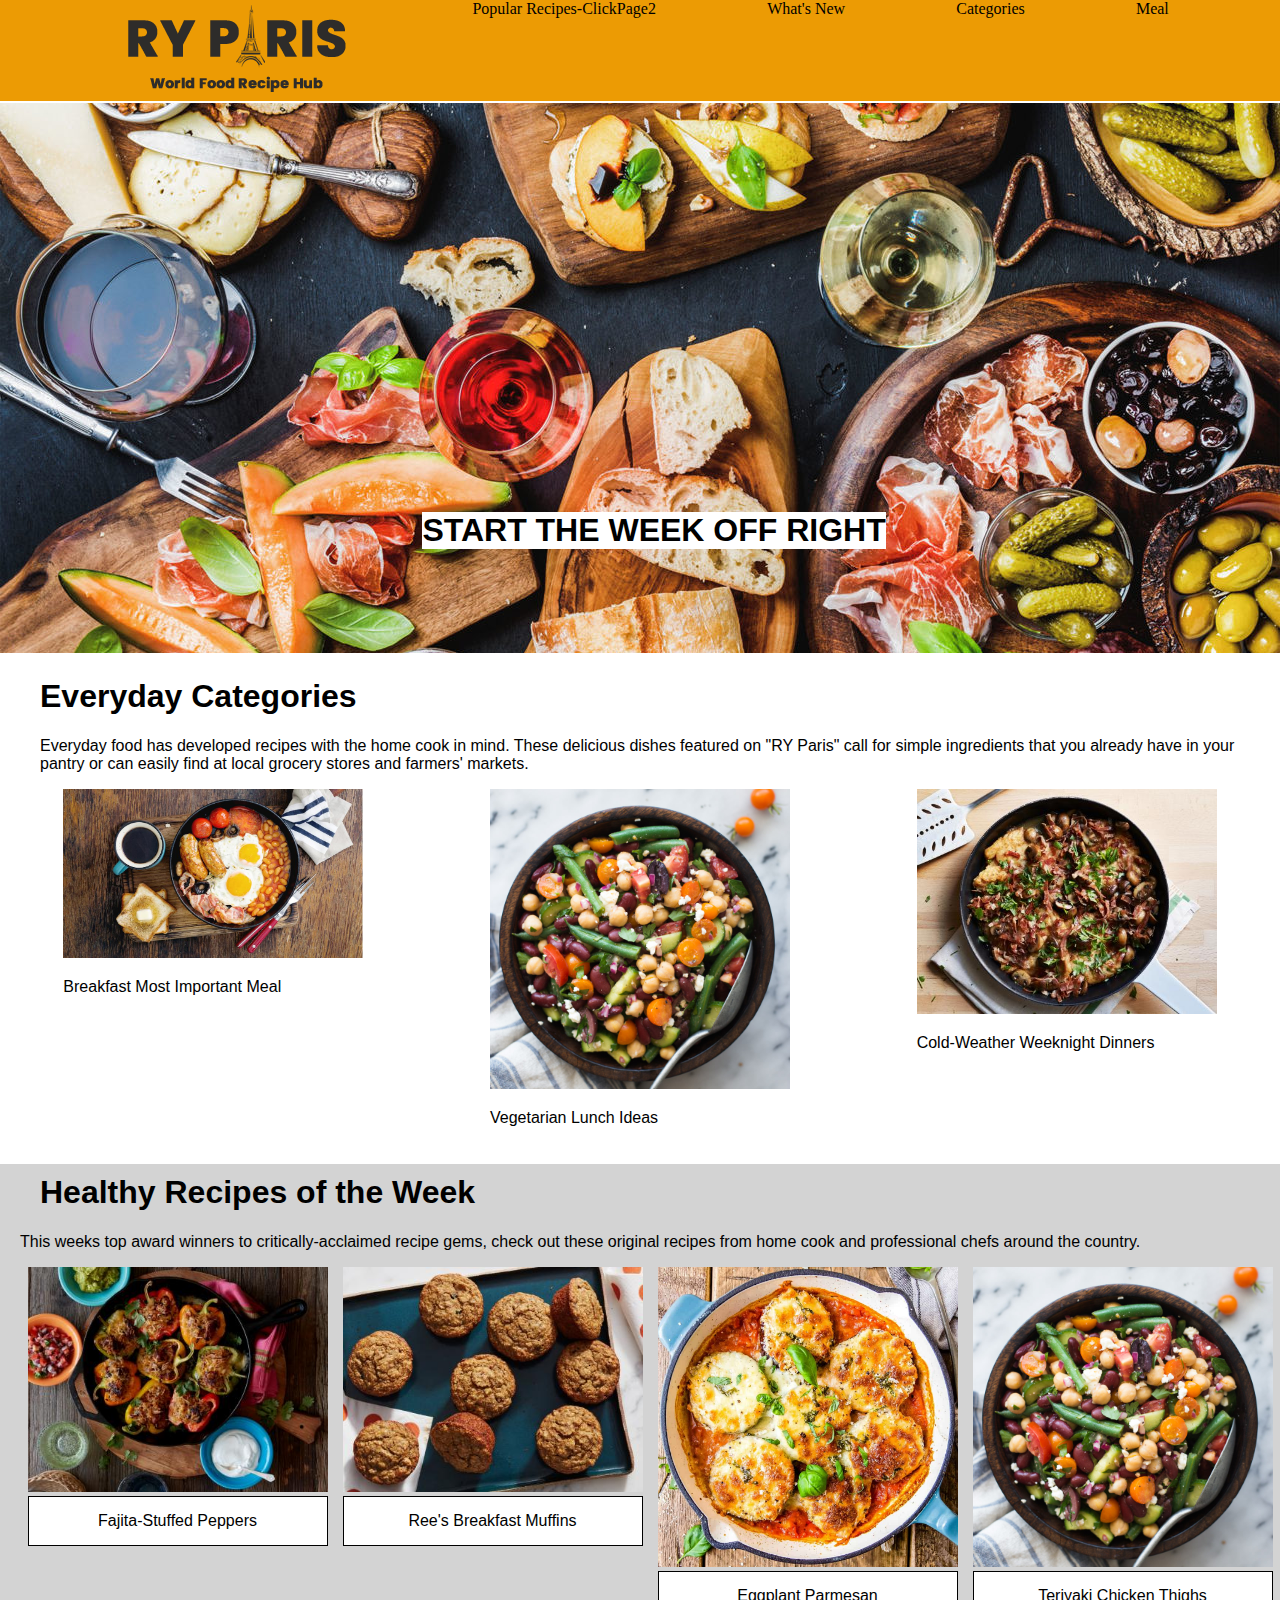
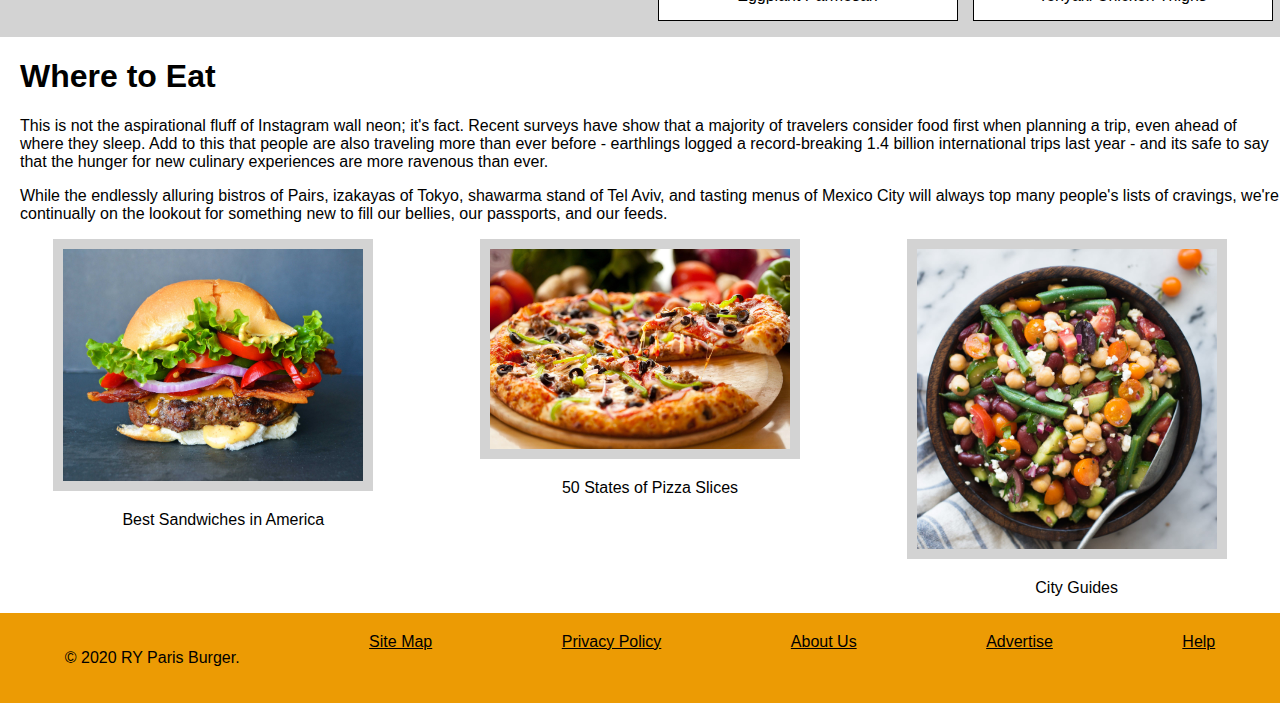
<file: index.html>
<!DOCTYPE html>
<html lang="en">
<head>
    <meta charset="UTF-8">
    <meta name="viewport" content="width=device-width, initial-scale=1.0">
    <link rel="stylesheet" type="text/css" href="style.css">
    <title>Project3RYParisBurger</title>
</head>
<body>
    <div class="topnavbar">
        <img src="images/ryparis-logo.png" alt="logo" class="logo">
        <a href="recipe.html">Popular Recipes-ClickPage2</a>
        <a href="#">What's New</a>
        <a href="#">Categories</a>
        <a href="#">Meal</a>
    </div>
    <div class="maincontainer">

        <div class="container1">
        <img class="firstImage" src="images/hero-image.jpg" alt="wine">
        <h1 class="heading1">START THE WEEK OFF RIGHT</h1>
    </div>
    <div class="textCategories">
    <h1 class="heading2">Everyday Categories</h1>
    <p class="text1">Everyday food has developed recipes with the home cook in mind. 
    These delicious dishes featured on "RY Paris" call for simple ingredients
    that you already have in your pantry or can easily find at local grocery stores and farmers' markets.
    </p>
</div>

<div class="container2">
<div class="breakfastImage">
    <img src="images/breakfast-ideas.jpg" alt="breakfast" class="breakfast" width="300">
    <p>Breakfast Most Important Meal</p>
</div>
<div class="lunchImage">
    <img src="images/vegetarian-ideas.jpg" alt="lunch" class="lunch" width="300">
    <p>Vegetarian Lunch Ideas</p>
    </div>

    <div class="dinnerImage">
        <img src="images/cold-weather-dinners.jpeg" alt="dinner" class="dinner" width="300">
        <p>Cold-Weather Weeknight Dinners </p>
        </div>
    </div>

   

   <div class="container3">
    <div>
        <h1 class="heading3">Healthy Recipes of the Week</h1>
        <p class="text3">This weeks top award winners to critically-acclaimed recipe
            gems, check out these original recipes from home cook and professional
            chefs around the country.
        </p>
    </div>
    
    <div class="images">
    <div class="fajita">
        <img src="images/fajita-peppers.jpeg" alt="healthy" width="300">
        <p class="whiteboxes">Fajita-Stuffed Peppers</p>
    </div>
    <div class="muffins">
        <img src="images/muffins.jpeg" alt="healthy"  width="300">
        <p class="whiteboxes">Ree's Breakfast Muffins</p>
    </div>
    <div class="eggplant">
        <img src="images/eggplant-parmesan.jpg" alt="healthy" width="300">
        <p class="whiteboxes">Eggplant Parmesan</p>
    </div>
    <div class="chicken">
        <img src="images/vegetarian-ideas.jpg" alt="healthy"  width="300">
        <p class="whiteboxes">Teriyaki Chicken Thighs</p>
        </div>
    </div>
</div>

 <div class="container4">
<div >
    <h1 class="heading4">Where to Eat</h1>
    <p class="text4">This is not the aspirational fluff of Instagram wall neon; it's fact.
     Recent surveys have show that a majority of travelers consider food first when planning a trip, 
     even ahead of where they sleep. Add to this that people are also traveling more than ever before
     - earthlings logged a record-breaking 1.4 billion international trips last year
    - and its safe to say that the hunger for new culinary experiences are more ravenous than ever. </p>

    <p class="text4">While the endlessly alluring bistros of Pairs, izakayas of Tokyo,
     shawarma stand of Tel Aviv, and tasting menus of Mexico City 
    will always top many people's lists of cravings, we're continually on the lookout for something 
    new to fill our bellies, our passports, and our feeds.</p>
</div>
<div class="images2">
<div >
<img class="sandwiches" src="images/burger.jpg" alt="where-to-eat"  width="300">
<p class="text4">Best Sandwiches in America</p>
</div>

<div>
<img class="pizza" src="images/pizza.jpeg" alt="where-to-eat"  width="300">
<p class="text4">50 States of Pizza Slices</p>
</div>

<div >
<img class="cityguides" src="images/vegetarian-ideas.jpg" alt="where-to-eat" width="300">
<p class="text4">City Guides</p>
</div>
</div>
</div>

<div>
    <footer class="footer">
        <p>© 2020 RY Paris Burger.</p>
        <a href="#">Site Map</a>
        <a href="#">Privacy Policy</a>
        <a href="#">About Us</a>
       <a href="#">Advertise</a>
        <a href="#">Help</a>
    </footer>
</div>

</div>
</body>
</html>
</file>
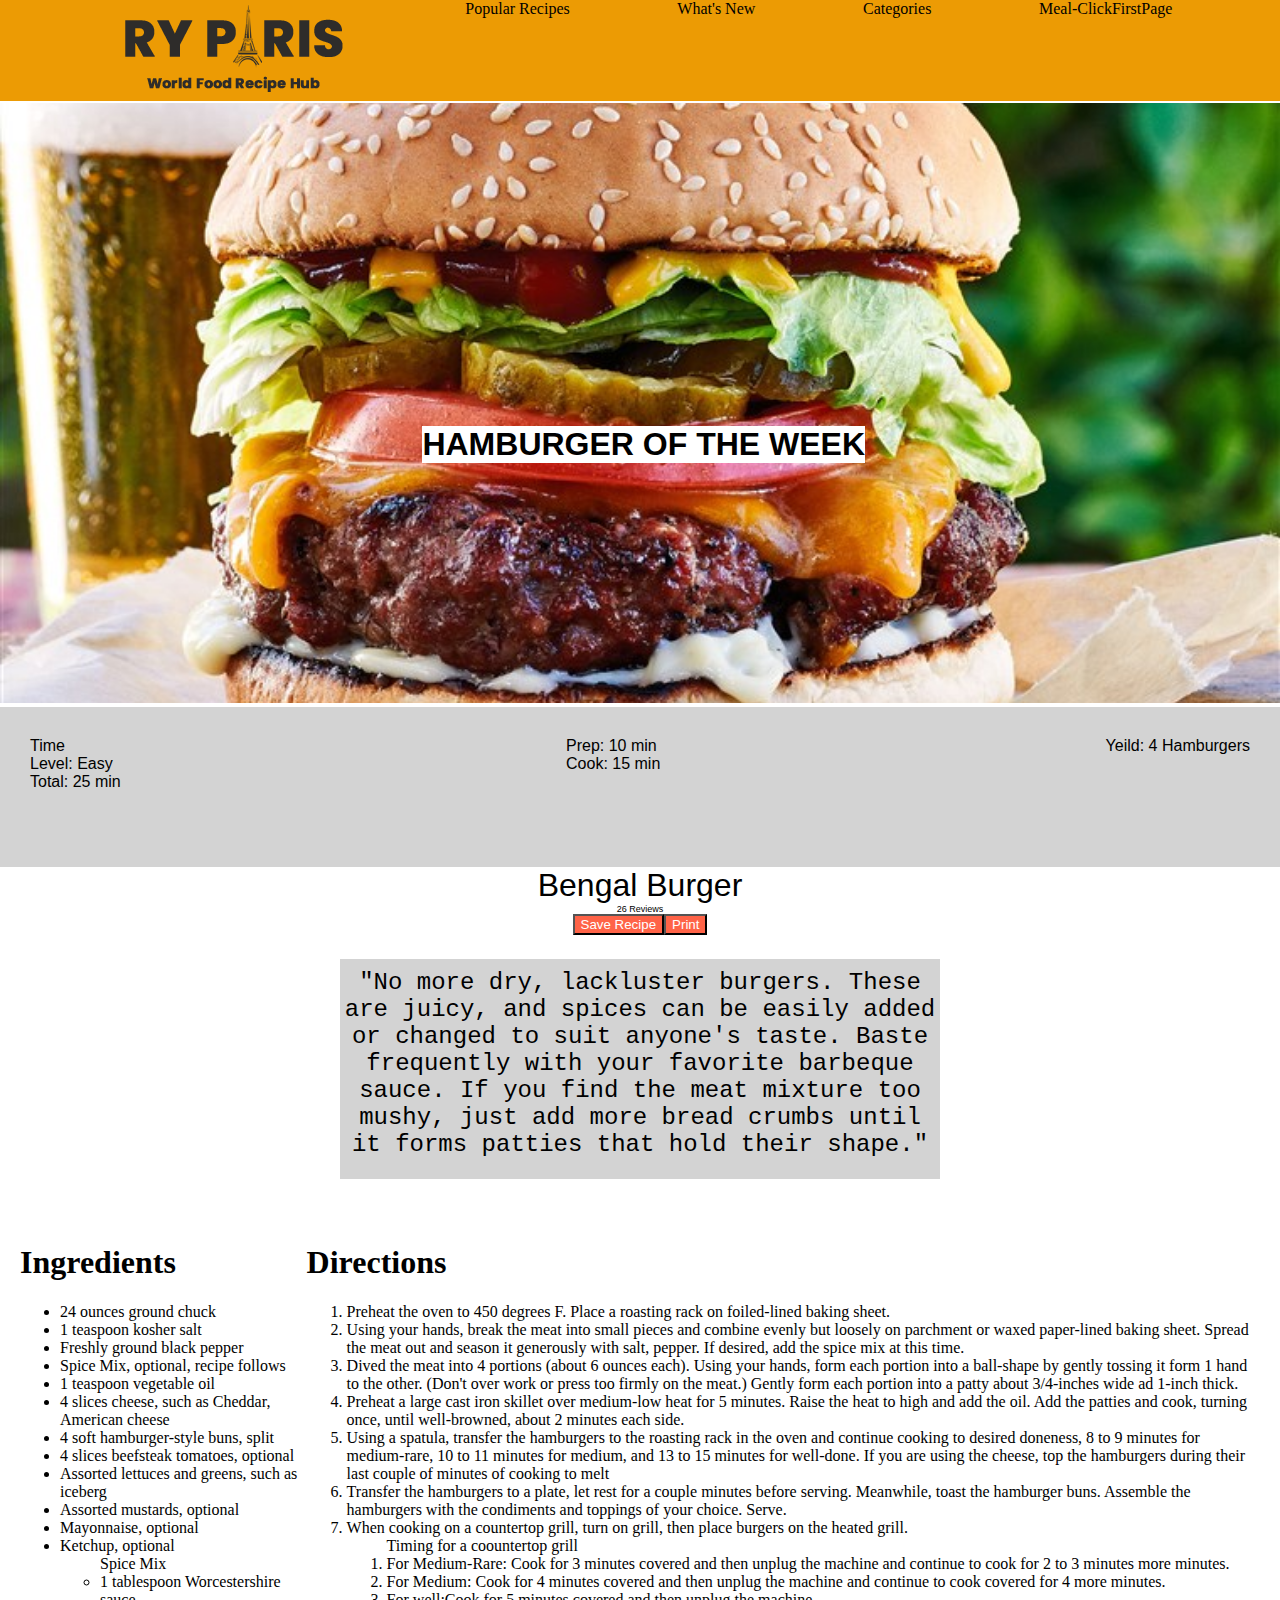
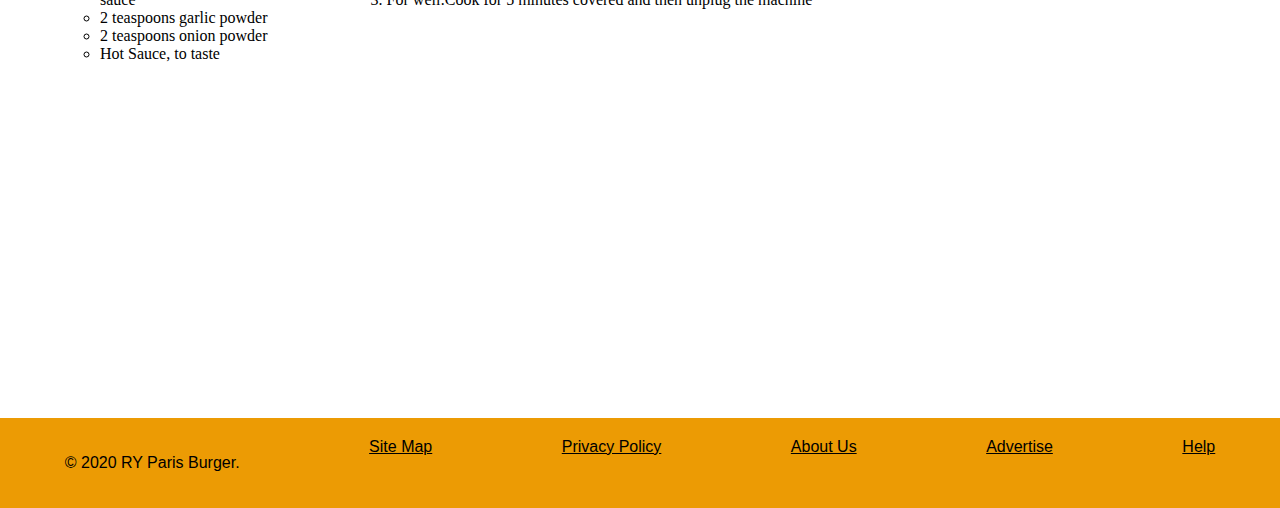
<file: recipe.html>
<!DOCTYPE html>
<html lang="en">
<head>
    <meta charset="UTF-8">
    <meta name="viewport" content="width=device-width, initial-scale=1.0">
    <link rel="stylesheet" type="text/css" href="style.css">
    <title>Document</title>
</head>
<body>
    <div class="newmain">
    <div class="topnavbar">
        <img src="images/ryparis-logo.png" alt="logo" class="logo">
        <a href="index.html">Popular Recipes</a>
        <a href="#">What's New</a>
        <a href="#">Categories</a>
        <a href="index.html">Meal-ClickFirstPage</a>
    </div>
    <div class="container1" >
        <img src="images/bengal-burger.jpg" alt="hamburger" class="hamburger">
        <h1 class="heading">HAMBURGER OF THE WEEK</h1>
    </div>
    <div class="instructions">
        <div class="times">
        <span>Time</span>
        <span>Level: Easy</span>
        <span>Total: 25 min</span>
    </div>
    <div class="times">
        <span>Prep: 10 min</span>
        <span>Cook: 15 min</span>
        </div>
    <div class="times">
        <span>Yeild: 4 Hamburgers</span>
        </div>
    </div>

    <span class="title1">Bengal Burger</span>
    <span class="title2">26 Reviews</span>

    <div class="buttons">
    <button class="button">Save Recipe</button>
    <button class="button">Print</button>
    </div>

    <div class="centerquote">
        <p class="textgrey">"No more dry, lackluster burgers. These are juicy, and spices
            can be easily added or changed to suit anyone's taste.
            Baste frequently with your favorite barbeque sauce. 
            If you find the meat mixture too mushy, just add more bread crumbs 
            until it forms patties that hold their shape."
        </p>
        
    </div>
    <div class="recipecontainer">
<div class="ingredients">
    <h1>Ingredients</h1>
    <ul>
        <li>24 ounces ground chuck</li>
        <li>1 teaspoon kosher salt</li>
        <li>Freshly ground black pepper</li>
        <li>Spice Mix, optional, recipe follows</li>
        <li>1 teaspoon vegetable oil</li>
        <li>4 slices cheese, such as Cheddar, American cheese</li>
        <li>4 soft hamburger-style buns, split</li>
        <li>4 slices beefsteak tomatoes, optional</li>
        <li>Assorted lettuces and greens, such as iceberg</li>
        <li>Assorted mustards, optional</li>
        <li>Mayonnaise, optional</li>
        <li>Ketchup, optional</li>
        <ul>Spice Mix
            <li>1 tablespoon Worcestershire sauce</li>
            <li>2 teaspoons garlic powder</li>
            <li>2 teaspoons onion powder</li>
            <li>Hot Sauce, to taste</li>
        </ul>
    </ul>
</div>
<div class="directions">
    <h1>Directions</h1>
<ol>
    <li>Preheat the oven to 450 degrees F. Place a roasting rack on
        foiled-lined baking sheet.
    </li>
    <li>Using your hands, break the meat into small pieces and combine
        evenly but loosely on parchment or waxed paper-lined baking sheet.
        Spread the meat out and season it generously with salt, pepper.
        If desired, add the spice mix at this time. 
    </li>
    <li>Dived the meat into 4 portions (about 6 ounces each). Using your
        hands, form each portion into a ball-shape by gently tossing it form
        1 hand to the other. (Don't over work or press too firmly on the meat.)
        Gently form each portion into a patty about 3/4-inches wide ad 1-inch thick.
    </li>
    <li>Preheat a large cast iron skillet over medium-low heat for 5 minutes.
        Raise the heat to high and add the oil. Add the patties and cook,
        turning once, until well-browned, about 2 minutes each side.
    </li>
    <li>Using a spatula, transfer the hamburgers to the roasting rack
         in the oven and continue cooking to desired doneness, 8 to 9 minutes
        for medium-rare, 10 to 11 minutes for medium, and 13 to 15 minutes
        for well-done. If you are using the cheese, top the hamburgers during
        their last couple of minutes of cooking to melt</li>
    <li>Transfer the hamburgers to a plate, let rest for a couple minutes
        before serving. Meanwhile, toast the hamburger buns. Assemble the 
        hamburgers with the condiments and toppings of your choice.
        Serve.
    </li>
    <li>When cooking on a countertop grill, turn on grill, then place burgers
        on the heated grill.
    </li>
    <ol>Timing for a coountertop grill
    <li>For Medium-Rare: Cook for 3 minutes covered and then unplug the
        machine and continue to cook for 2 to 3 minutes more minutes.
    </li>
    <li>For Medium: Cook for 4 minutes covered and then unplug the machine
        and continue to cook covered for 4 more minutes.
    </li>
    <li>For well:Cook for 5 minutes covered and then unplug the machine</li>
</ol>
</ol>
</div>
</div>
<div class="youtubeVideo">
<iframe width="560" height="315" src="https://www.youtube.com/embed/422UcuE5saA?si=cdEBa09AOpJ5T84f" title="YouTube video player" frameborder="0" allow="accelerometer; autoplay; clipboard-write; encrypted-media; gyroscope; picture-in-picture; web-share" referrerpolicy="strict-origin-when-cross-origin" allowfullscreen></iframe>
</div>
<div>
    <footer class="footer">
        <p>© 2020 RY Paris Burger.</p>
        <a href="#">Site Map</a>
        <a href="#">Privacy Policy</a>
        <a href="#">About Us</a>
       <a href="#">Advertise</a>
        <a href="#">Help</a>
    </footer>
</div>
</div>

</body>
</html>
</file>
<file: style.css>
body{
    margin:0;
    padding:0;
}
.topnavbar{
    display: flex;
    justify-content: space-evenly;  
    background-color: rgb(236, 155, 4);
    margin-bottom: 2px;
}
.topnavbar a{
    color: black;
    text-decoration: none;
}
.heading1{
    display: flex;
    justify-content: center;
    background-color: white;
    margin: 30px, 30px, 30px, 30px;
    position: absolute;
    top: 70%;
    left:33%;
    font-family: sans-serif;
}
.firstImage{
    object-fit: cover;
    width: 100%;
    height: 550px;
}
.text1{
    display: flex;
    justify-content: center;
    padding-left: 20px;
    font-family: sans-serif;
}
.heading2{
    display: flex;
    align-self: flex-start;
   padding-left: 20px;
   font-family: sans-serif;
}
.container1{
    position: relative;
}
.container2{
    display: flex;
    flex-direction: row;
    font-family: sans-serif;
    justify-content: space-around;
}
.container3{
    background-color: lightgrey;
    font-family: sans-serif;
    padding-left: 20px;
}
.images{
    display: flex;
    flex-direction: row;
    justify-content: space-around;
    font-family: sans-serif;
}
.whiteboxes{
    display:flex;
    background-color: white;
    border: 1px solid black;
    padding-top: 15px;
    padding-bottom: 15px;
    font-family: sans-serif;
 justify-content:  center;
 margin-top: 0px;
}
.images2{
    display: flex;
    flex-direction: row;
    justify-content: space-around;
}
.text4{
    display: flex;
    justify-content: center;
    padding-left: 20px;
    font-family: sans-serif;
}
.heading4{
    display: flex;
    align-self: flex-start;
    padding-left: 20px;
    font-family: sans-serif;
}
.sandwiches{
    background-color: lightgrey;
    border: 10px solid lightgray;
}
.pizza{
    background-color: lightgrey;
    border: 10px solid lightgray;
}
.cityguides{
    background-color: lightgrey;
    border: 10px solid lightgray;
}
.footer{
    display: flex;
    justify-content: space-around;
    flex-direction: flex-start;
    background-color: rgb(236, 155, 4);
    padding-top: 20px;
    padding-bottom: 20px;
    font-family: sans-serif;
}
footer a{
    display: flex;
    justify-items: flex-end;
    color: black;
}
.textCategories{
    padding-left: 20px;
    padding-right: 20px;
    font-family: sans-serif;
}
.heading3{
    font-family: sans-serif;
    padding-top: 10px;
    padding-left: 20px;
}
.hamburger{
    object-fit: cover;
    width: 100%;
    height: 600px;
}
.heading{
    display: flex;
    justify-content: center;
    background-color: white;
    margin: 30px, 30px, 30px, 30px;
    position: absolute;
    top: 50%;
    left:33%;
    font-family: sans-serif;
}
.instructions{
    background-color: lightgrey;
    height: 100px;
display: flex;
flex-direction: row;
padding: 30px;
justify-content: space-between;
}
.textgrey{
    text-align: center;
    background-color: lightgrey;
    font-size: x-large;
    font-family: 'Courier New', Courier, monospace;
    height: 200px;
    width: 600px;
    padding-top: 10px;
    padding-bottom: 10px;
}
.title1{
    display: flex;
    flex-direction: row;
    justify-content: center;
    font-family: sans-serif;
    font-size: xx-large;
}
.centerquote{
    display: flex;
    flex-direction: row;
    justify-content: center;
}
.title2{
    display: flex;
    flex-direction: row;
    justify-content: center;
    font-family: sans-serif;
    font-size: xx-small;
}
.buttons{
    display: flex;
    flex-direction: row;
    justify-content: center;
   
}

.button{
    color: white;
    background-color: tomato;
}
.times{
    display: flex;
    flex-direction: column;
    font-family: sans-serif;
}
.recipecontainer{
    display: flex;
    flex-direction: row;
    padding: 20px;
    
}
.ingredients{
    width: 50%;
}
</file>
